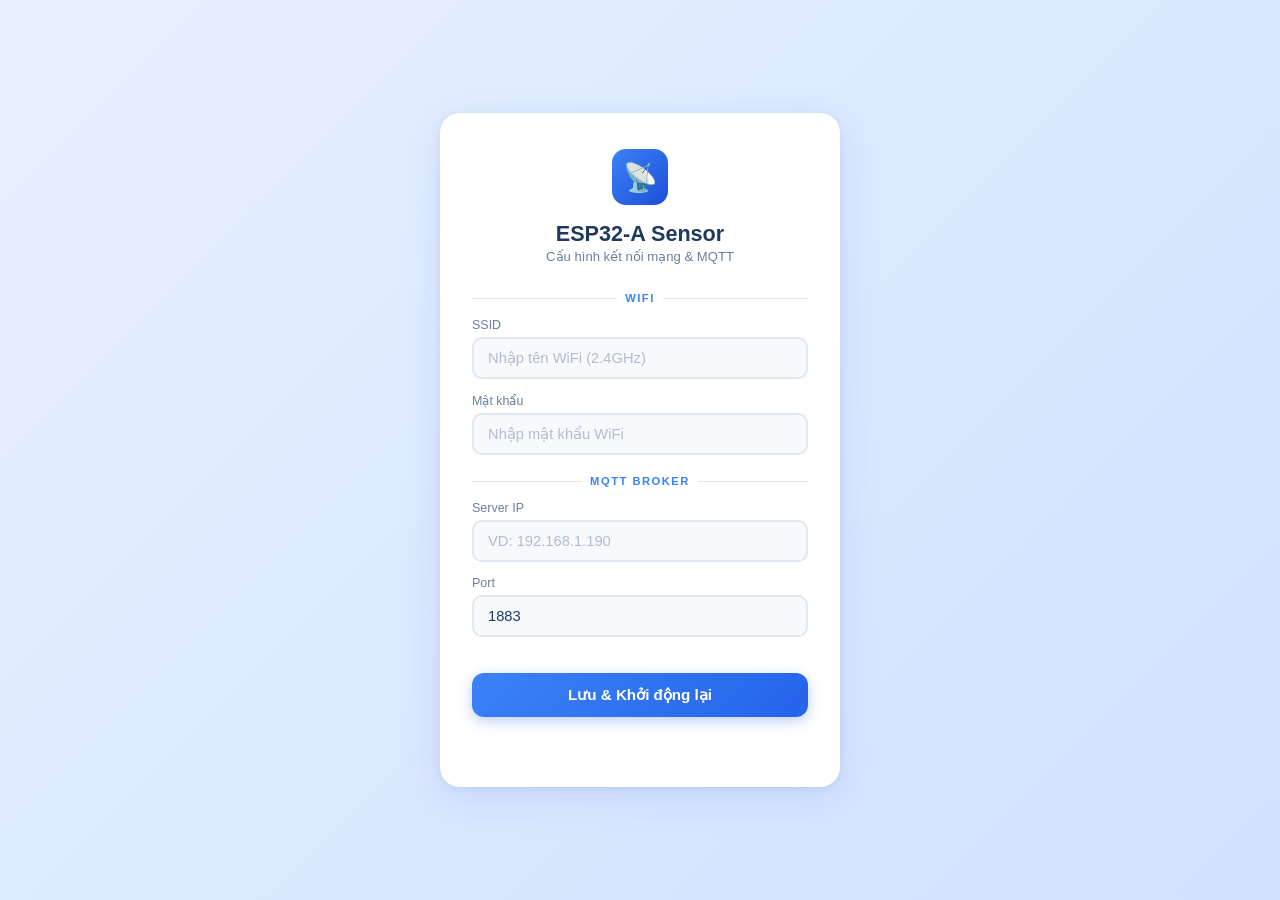
<file: YoloUNO_PlatformIO-RTOS_Project_Sensor/YoloUNO_PlatformIO-RTOS_Project/data/index.html>
<!DOCTYPE html>
<html lang="vi">
<head>
    <meta charset="UTF-8">
    <meta name="viewport" content="width=device-width, initial-scale=1.0">
    <title>ESP32-A Sensor Config</title>
    <style>
        * { margin: 0; padding: 0; box-sizing: border-box; }
        body {
            font-family: 'Segoe UI', sans-serif;
            background: linear-gradient(135deg, #e8f0fe 0%, #d0e2ff 100%);
            min-height: 100vh;
            display: flex;
            align-items: center;
            justify-content: center;
            padding: 20px;
        }
        .card {
            background: #ffffff;
            border-radius: 20px;
            padding: 36px 32px;
            width: 100%;
            max-width: 400px;
            box-shadow: 0 10px 40px rgba(37, 99, 235, 0.12), 0 2px 8px rgba(0,0,0,0.06);
        }
        .logo {
            text-align: center;
            margin-bottom: 8px;
        }
        .logo-icon {
            display: inline-flex;
            align-items: center;
            justify-content: center;
            width: 56px; height: 56px;
            background: linear-gradient(135deg, #3b82f6, #1d4ed8);
            border-radius: 14px;
            font-size: 28px;
            margin-bottom: 8px;
        }
        h1 {
            font-size: 1.35rem;
            color: #1e3a5f;
            text-align: center;
            margin-bottom: 2px;
        }
        .subtitle {
            text-align: center;
            font-size: 0.82rem;
            color: #6b7fa3;
            margin-bottom: 28px;
        }
        .section {
            display: flex;
            align-items: center;
            gap: 8px;
            margin-bottom: 14px;
            margin-top: 20px;
        }
        .section:first-of-type { margin-top: 0; }
        .section-line { flex: 1; height: 1px; background: #e0e7f1; }
        .section-title {
            font-size: 0.7rem;
            color: #3b82f6;
            font-weight: 700;
            text-transform: uppercase;
            letter-spacing: 1.5px;
            white-space: nowrap;
        }
        label {
            display: block;
            font-size: 0.78rem;
            color: #6b7fa3;
            margin-bottom: 5px;
            font-weight: 500;
        }
        .input-group { margin-bottom: 14px; }
        input {
            width: 100%;
            padding: 11px 14px;
            border: 2px solid #e0e7f1;
            border-radius: 10px;
            background: #f7f9fc;
            color: #1e3a5f;
            font-size: 0.92rem;
            outline: none;
            transition: all 0.25s;
        }
        input:focus {
            border-color: #3b82f6;
            background: #fff;
            box-shadow: 0 0 0 3px rgba(59,130,246,0.12);
        }
        input::placeholder { color: #b0bdd0; }
        button {
            width: 100%;
            margin-top: 22px;
            padding: 13px;
            background: linear-gradient(135deg, #3b82f6, #2563eb);
            color: white;
            border: none;
            border-radius: 12px;
            font-size: 0.95rem;
            font-weight: 600;
            cursor: pointer;
            transition: all 0.25s;
            box-shadow: 0 4px 14px rgba(37, 99, 235, 0.3);
        }
        button:hover {
            background: linear-gradient(135deg, #2563eb, #1d4ed8);
            box-shadow: 0 6px 20px rgba(37, 99, 235, 0.4);
            transform: translateY(-1px);
        }
        button:active { transform: translateY(0); }
        #status {
            text-align: center;
            margin-top: 14px;
            font-size: 0.82rem;
            min-height: 20px;
            font-weight: 500;
        }
        .ok { color: #16a34a; }
        .err { color: #dc2626; }
        .info { color: #3b82f6; }
    </style>
</head>
<body>
    <div class="card">
        <div class="logo">
            <div class="logo-icon">📡</div>
        </div>
        <h1>ESP32-A Sensor</h1>
        <p class="subtitle">Cấu hình kết nối mạng & MQTT</p>

        <div class="section">
            <span class="section-line"></span>
            <span class="section-title">WiFi</span>
            <span class="section-line"></span>
        </div>

        <div class="input-group">
            <label>SSID</label>
            <input id="ssid" placeholder="Nhập tên WiFi (2.4GHz)">
        </div>
        <div class="input-group">
            <label>Mật khẩu</label>
            <input id="pass" type="password" placeholder="Nhập mật khẩu WiFi">
        </div>

        <div class="section">
            <span class="section-line"></span>
            <span class="section-title">MQTT Broker</span>
            <span class="section-line"></span>
        </div>

        <div class="input-group">
            <label>Server IP</label>
            <input id="server" placeholder="VD: 192.168.1.190">
        </div>
        <div class="input-group">
            <label>Port</label>
            <input id="port" value="1883" placeholder="1883">
        </div>

        <button onclick="save()">Lưu & Khởi động lại</button>
        <div id="status"></div>
    </div>

    <script>
        function save() {
            const ssid = document.getElementById('ssid').value.trim();
            const pass = document.getElementById('pass').value;
            const server = document.getElementById('server').value.trim();
            const port = document.getElementById('port').value.trim();
            const status = document.getElementById('status');

            if (!ssid) { status.className='err'; status.textContent='Vui lòng nhập tên WiFi!'; return; }
            if (!server) { status.className='err'; status.textContent='Vui lòng nhập Server IP!'; return; }

            status.className='info'; status.textContent='Đang lưu cấu hình...';

            fetch('/connect?ssid='+encodeURIComponent(ssid)+'&pass='+encodeURIComponent(pass)+'&token=&server='+encodeURIComponent(server)+'&port='+encodeURIComponent(port))
                .then(r => r.text())
                .then(() => { status.className='ok'; status.textContent='✅ Đã lưu! Đang khởi động lại...'; })
                .catch(() => { status.className='ok'; status.textContent='✅ Đã lưu! ESP32 đang khởi động lại...'; });
        }
    </script>
</body>
</html>
</file>
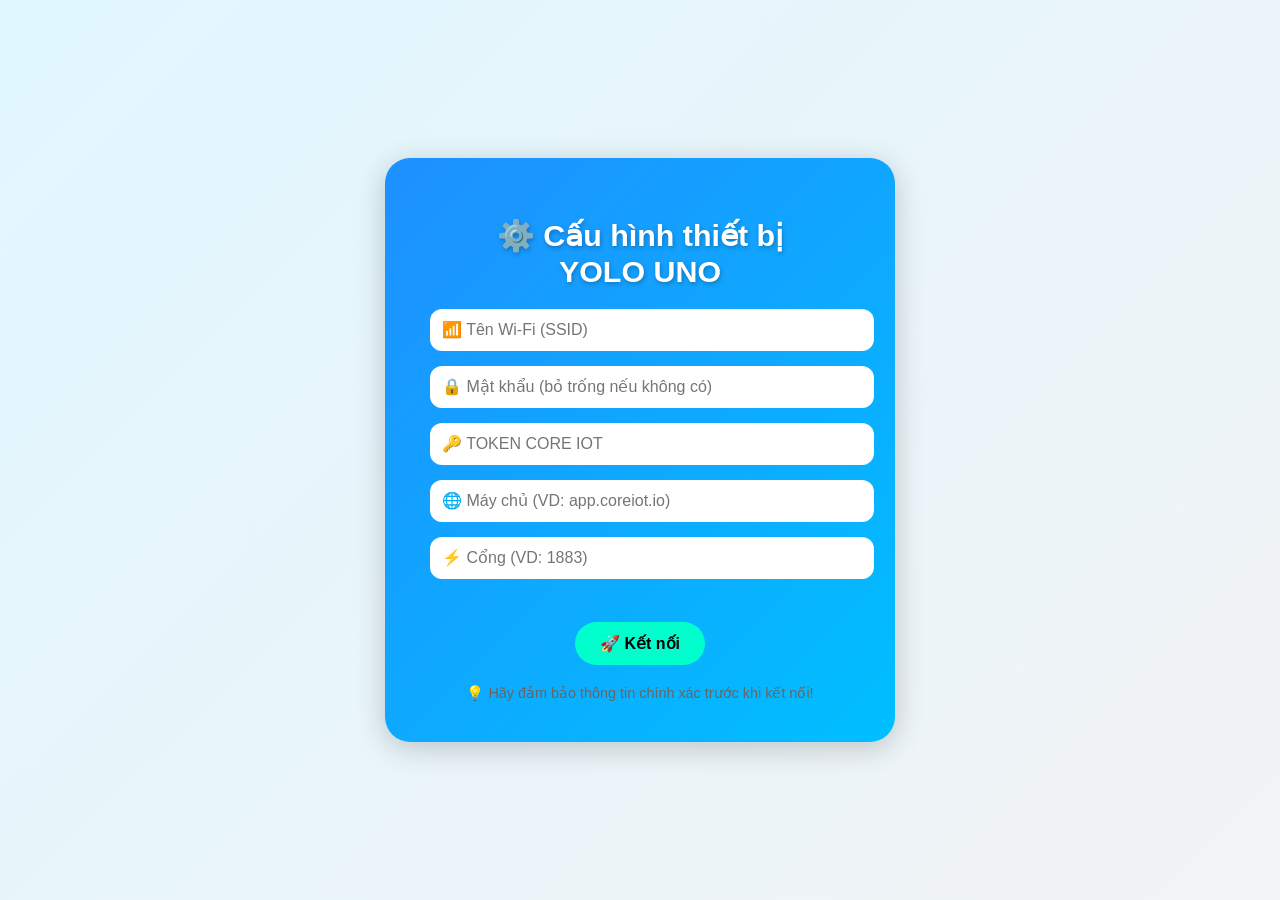
<file: YoloUNO_PlatformIO-RTOS_Project_Sensor/YoloUNO_PlatformIO-RTOS_Project/test.html>
<!DOCTYPE html>
<html lang="vi">

<head>
    <meta charset="UTF-8">
    <meta name="viewport" content="width=device-width, initial-scale=1.0">
    <title>⚙️ Cấu hình Wi-Fi YOLO UNO</title>
    <style>
        body {
            font-family: "Segoe UI", Arial, sans-serif;
            background: linear-gradient(135deg, #e0f7ff, #f2f3f5);
            color: #333;
            text-align: center;
            margin: 0;
            height: 100vh;
            display: flex;
            flex-direction: column;
            align-items: center;
            justify-content: center;
        }

        .container {
            background: linear-gradient(135deg, #1e90ff, #00bfff);
            padding: 40px 45px;
            border-radius: 25px;
            box-shadow: 0 6px 30px rgba(0, 0, 0, 0.2);
            width: 90%;
            max-width: 420px;
            color: #f2f3f5;
            animation: fadeIn 1s ease-in-out;
        }

        @keyframes fadeIn {
            from {
                opacity: 0;
                transform: scale(0.95);
            }

            to {
                opacity: 1;
                transform: scale(1);
            }
        }

        h1 {
            font-size: 1.9em;
            margin-bottom: 20px;
            color: #fff;
            text-shadow: 1px 2px 4px rgba(0, 0, 0, 0.25);
        }

        input[type=text],
        input[type=password] {
            width: 100%;
            padding: 12px;
            border: none;
            border-radius: 12px;
            font-size: 1em;
            margin-bottom: 15px;
            outline: none;
            transition: all 0.3s ease;
        }

        input[type=text]:focus,
        input[type=password]:focus {
            box-shadow: 0 0 10px #00ffcc;
            transform: scale(1.02);
        }

        button {
            margin-top: 10px;
            background: #00ffcc;
            color: #000;
            font-weight: bold;
            border: none;
            border-radius: 25px;
            padding: 12px 25px;
            cursor: pointer;
            transition: all 0.3s ease;
            font-size: 1em;
        }

        button:hover {
            background: #00e0b0;
            transform: scale(1.07);
        }

        #msg {
            margin-top: 15px;
            font-weight: 500;
            font-size: 1em;
            color: #fff;
        }

        .emoji {
            font-size: 1.3em;
            margin-right: 6px;
        }

        .footer {
            margin-top: 20px;
            font-size: 0.9em;
            color: #666;
        }
    </style>
</head>

<body>
    <div class="container">
        <h1>⚙️ Cấu hình thiết bị <br> <strong>YOLO UNO</strong></h1>
        <form id="ConfigForm">
            <input name="ssid" id="ssid" type="text" placeholder="📶 Tên Wi-Fi (SSID)" required><br>
            <input name="password" id="pass" type="password" placeholder="🔒 Mật khẩu (bỏ trống nếu không có)"><br>
            <input name="token" id="token" type="text" placeholder="🔑 TOKEN CORE IOT" required><br>
            <input name="server" id="server" type="text" placeholder="🌐 Máy chủ (VD: app.coreiot.io)" required><br>
            <input name="port" id="port" type="text" placeholder="⚡ Cổng (VD: 1883)" required><br><br>
            <button type="submit">🚀 Kết nối</button>
        </form>
        <div id="msg"></div>
        <div class="footer">💡 Hãy đảm bảo thông tin chính xác trước khi kết nối!</div>
    </div>

    <script>
        document.getElementById('ConfigForm').onsubmit = function (e) {
            e.preventDefault();
            let ssid = document.getElementById('ssid').value;
            let pass = document.getElementById('pass').value;
            let token = document.getElementById('token').value;
            let server = document.getElementById('server').value;
            let port = document.getElementById('port').value;

            document.getElementById('msg').innerText = "🔄 Đang gửi thông tin...";

            fetch(`/connect?ssid=${encodeURIComponent(ssid)}&pass=${encodeURIComponent(pass)}&token=${encodeURIComponent(token)}&server=${encodeURIComponent(server)}&port=${encodeURIComponent(port)}`)
                .then(r => r.text())
                .then(msg => {
                    document.getElementById('msg').innerText = msg.includes("Thành công") ? "✅ " + msg : "❌ " + msg;
                })
                .catch(err => {
                    document.getElementById('msg').innerText = "⚠️ Lỗi kết nối tới thiết bị!";
                });
        };
    </script>
</body>

</html>
</file>
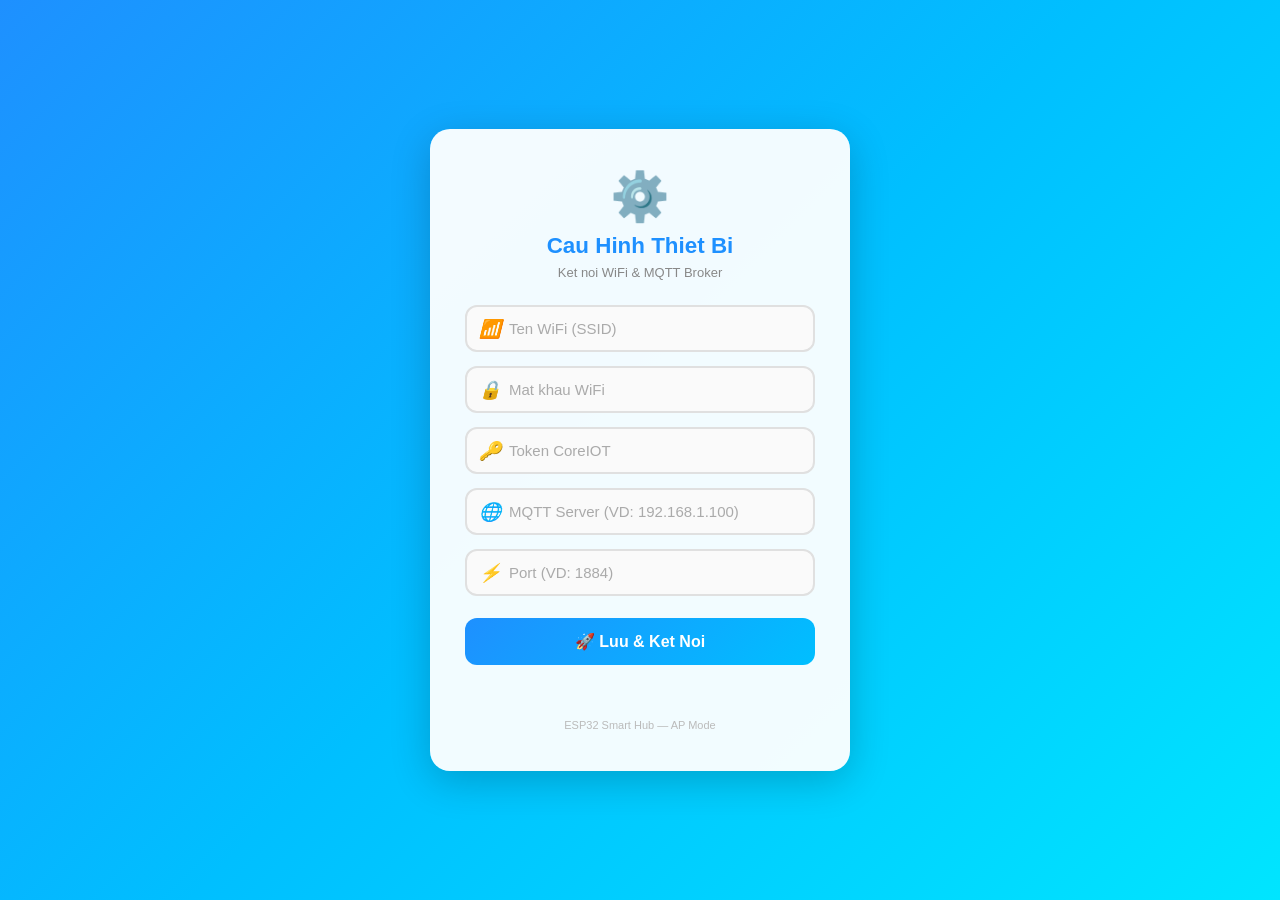
<file: YoloUNO_PlatformIO-RTOS_Project_Server/data/index_ap.html>
<!DOCTYPE html>
<html lang="vi">
<head>
  <meta charset="UTF-8">
  <meta name="viewport" content="width=device-width, initial-scale=1.0">
  <title>ESP32 - Cau hinh</title>
  <style>
    * { box-sizing: border-box; margin: 0; padding: 0; }
    body { font-family: 'Segoe UI', sans-serif; min-height: 100vh; display: flex; align-items: center; justify-content: center; background: linear-gradient(135deg, #1e90ff, #00bfff, #00e5ff); }
    .card { background: rgba(255,255,255,0.95); border-radius: 20px; padding: 40px 35px; width: 90%; max-width: 420px; box-shadow: 0 10px 40px rgba(0,0,0,0.2); text-align: center; }
    .logo { font-size: 48px; margin-bottom: 8px; }
    h2 { color: #1e90ff; font-size: 1.4em; margin-bottom: 6px; }
    .sub { color: #888; font-size: 13px; margin-bottom: 25px; }
    .field { position: relative; margin-bottom: 14px; }
    .field i { position: absolute; left: 14px; top: 50%; transform: translateY(-50%); font-size: 18px; }
    input { width: 100%; padding: 13px 14px 13px 42px; border: 2px solid #e0e0e0; border-radius: 12px; font-size: 15px; outline: none; transition: 0.3s; background: #fafafa; }
    input:focus { border-color: #1e90ff; background: #fff; box-shadow: 0 0 8px rgba(30,144,255,0.2); }
    input::placeholder { color: #aaa; }
    .btn { width: 100%; padding: 14px; background: linear-gradient(135deg, #1e90ff, #00bfff); color: white; border: none; border-radius: 12px; font-size: 16px; font-weight: 700; cursor: pointer; margin-top: 8px; transition: 0.3s; }
    .btn:hover { transform: translateY(-2px); box-shadow: 0 6px 20px rgba(30,144,255,0.4); }
    .btn:active { transform: scale(0.98); }
    #msg { margin-top: 14px; font-size: 14px; font-weight: 600; min-height: 20px; }
    .ok { color: #11b911; } .err { color: #dc3545; } .wait { color: #f0ad4e; }
    .footer { margin-top: 20px; font-size: 11px; color: #bbb; }
  </style>
</head>
<body>
  <div class="card">
    <div class="logo">⚙️</div>
    <h2>Cau Hinh Thiet Bi</h2>
    <p class="sub">Ket noi WiFi & MQTT Broker</p>

    <form id="f">
      <div class="field"><i>📶</i><input id="ssid" type="text" placeholder="Ten WiFi (SSID)" required></div>
      <div class="field"><i>🔒</i><input id="pass" type="password" placeholder="Mat khau WiFi"></div>
      <div class="field"><i>🔑</i><input id="token" type="text" placeholder="Token CoreIOT"></div>
      <div class="field"><i>🌐</i><input id="server" type="text" placeholder="MQTT Server (VD: 192.168.1.100)" required></div>
      <div class="field"><i>⚡</i><input id="port" type="text" placeholder="Port (VD: 1884)" required></div>
      <button class="btn" type="submit">🚀 Luu & Ket Noi</button>
    </form>
    <div id="msg"></div>
    <div class="footer">ESP32 Smart Hub &mdash; AP Mode</div>
  </div>

  <script>
    document.getElementById('f').onsubmit = function(e) {
      e.preventDefault();
      var m = document.getElementById('msg');
      m.className = 'wait';
      m.textContent = '🔄 Dang gui...';

      var q = 'ssid=' + encodeURIComponent(document.getElementById('ssid').value)
            + '&pass=' + encodeURIComponent(document.getElementById('pass').value)
            + '&token=' + encodeURIComponent(document.getElementById('token').value)
            + '&server=' + encodeURIComponent(document.getElementById('server').value)
            + '&port=' + encodeURIComponent(document.getElementById('port').value);

      fetch('/connect?' + q)
        .then(function(r) { return r.text(); })
        .then(function() {
          m.className = 'ok';
          m.textContent = '✅ Thanh cong! Thiet bi dang khoi dong lai...';
        })
        .catch(function() {
          m.className = 'err';
          m.textContent = '❌ Loi ket noi!';
        });
    };
  </script>
</body>
</html>
</file>
